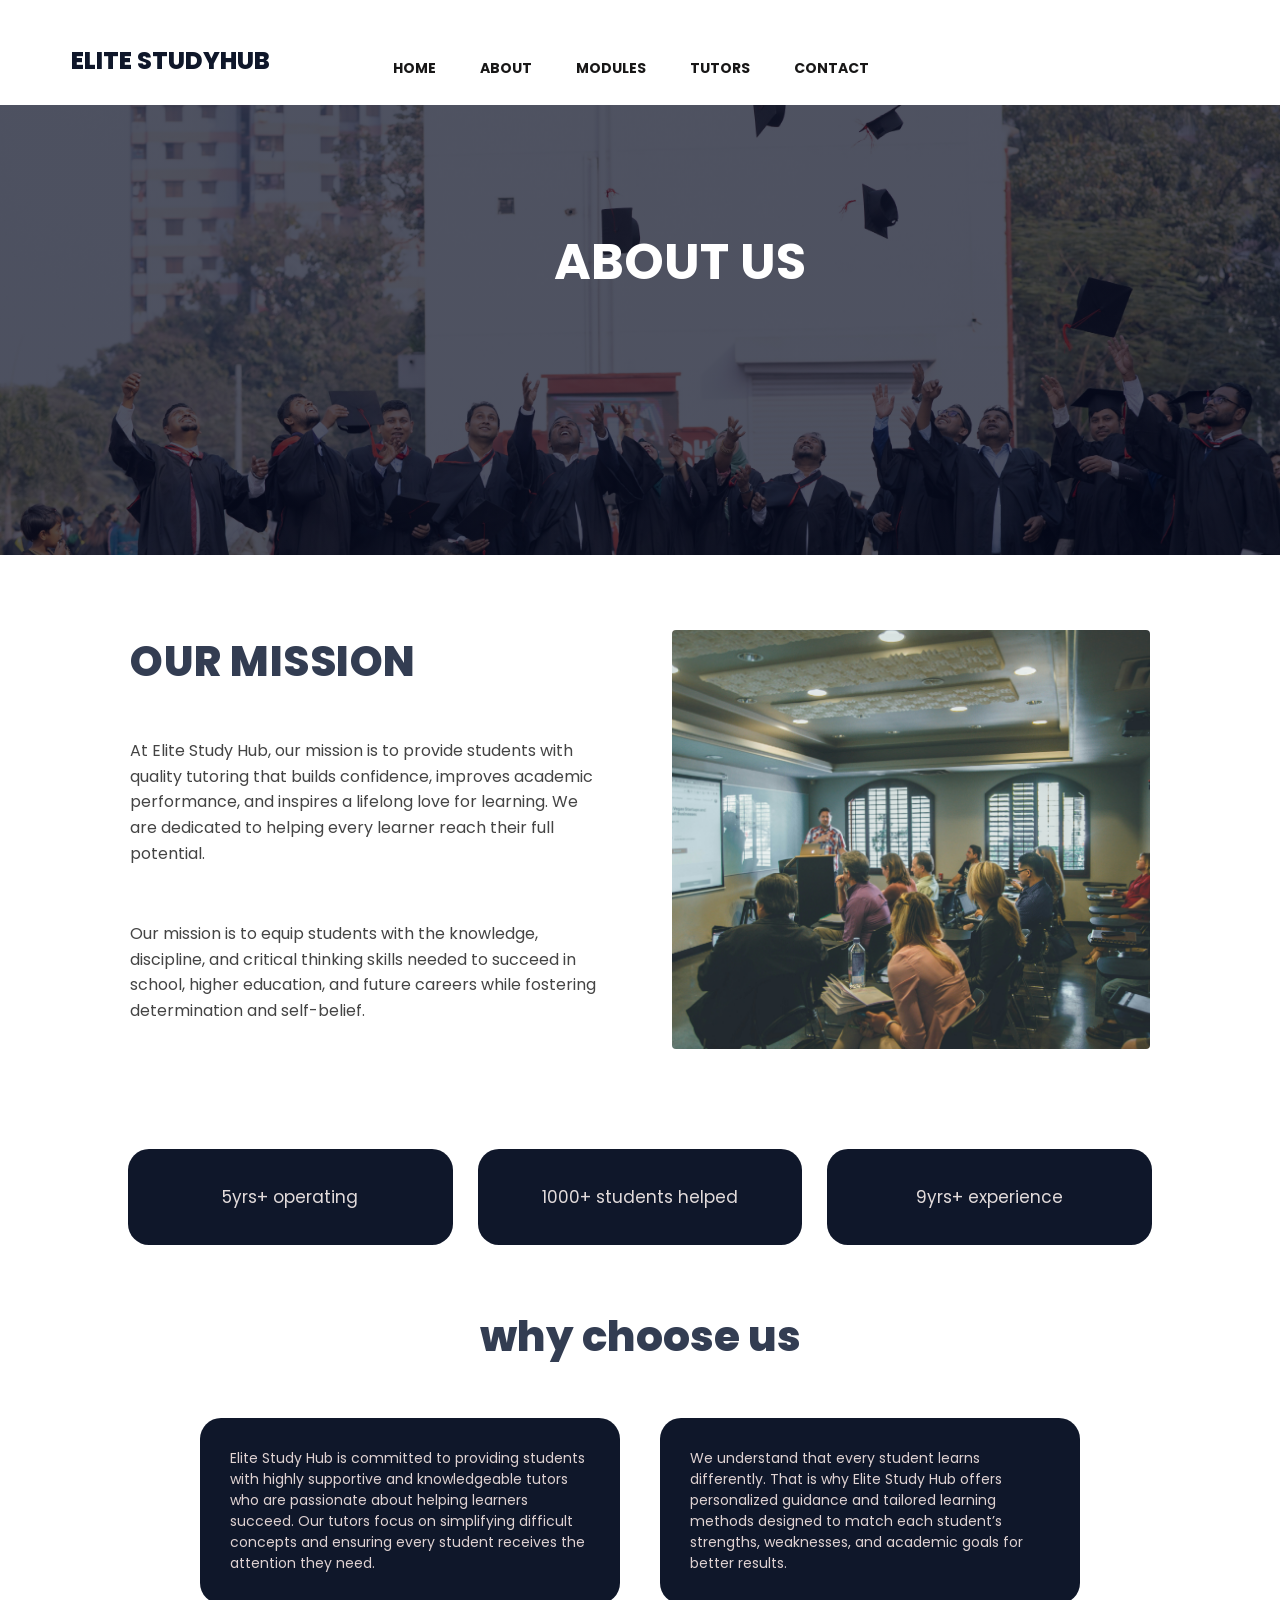
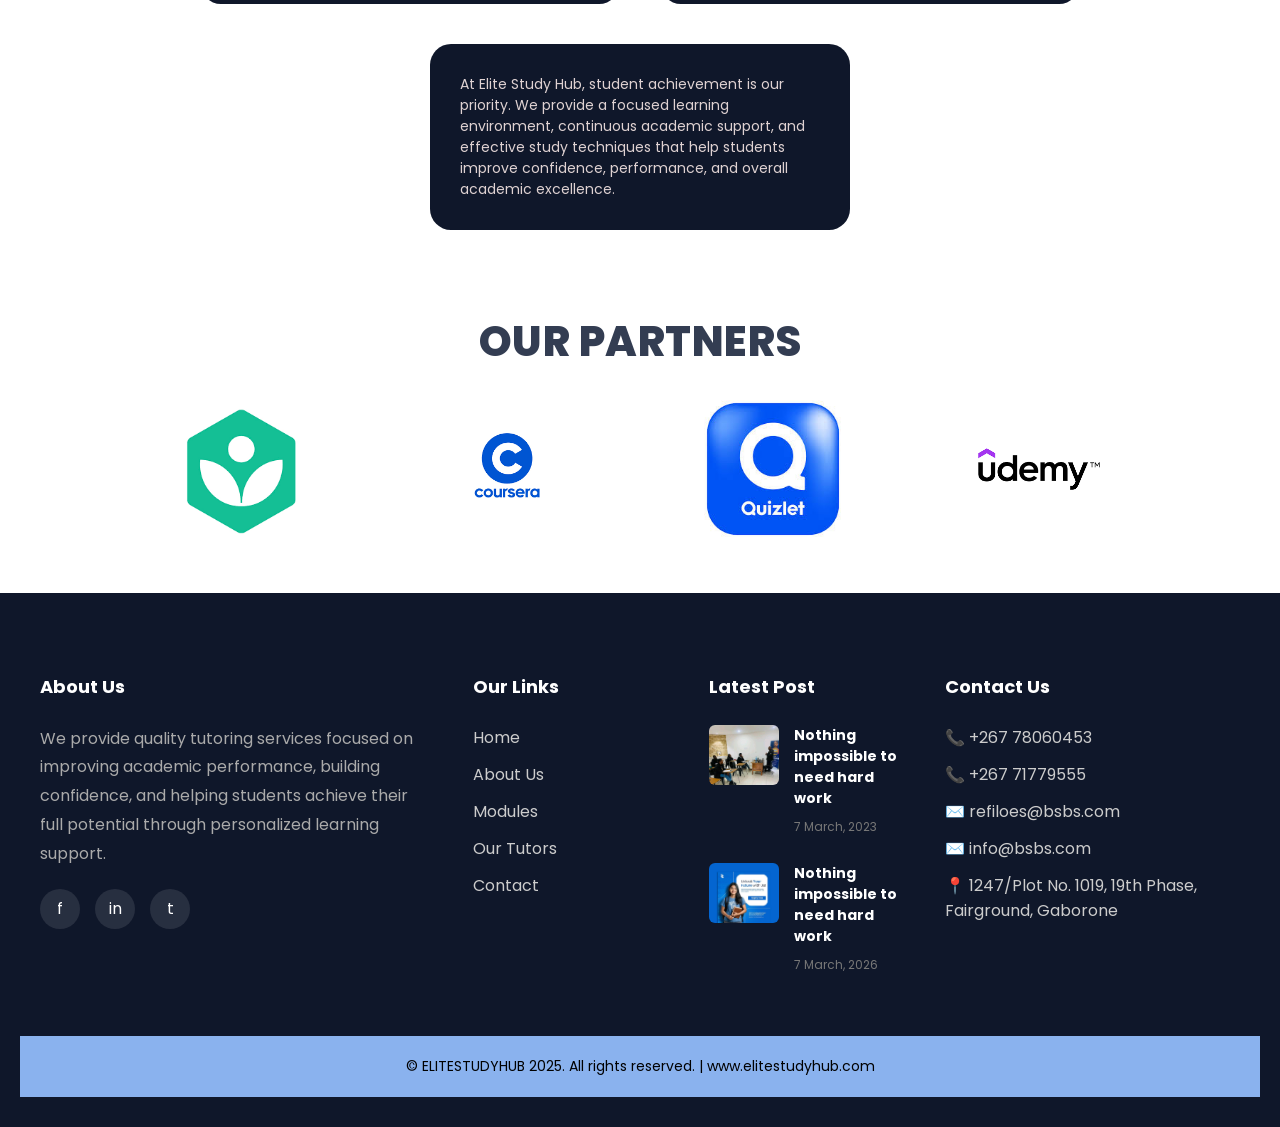
<file: about.html>
<!DOCTYPE html>
<html lang="en">
<head>
    <meta charset="UTF-8">
    <meta name="viewport" content="width=device-width, initial-scale=1.0">
    <title>Elite Study Hub</title>
    <link rel="stylesheet" href="styles2.css">
    <link href="https://fonts.googleapis.com/css2?family=Poppins:ital,wght@0,100;0,200;0,300;0,400;0,500;0,600;0,700;0,800;0,900;1,100;1,200;1,300;1,400;1,500;1,600;1,700;1,800;1,900&display=swap" rel="stylesheet">
<link href="https://fonts.googleapis.com/css2?family=Poppins:ital,wght@0,100;0,200;0,300;0,400;0,500;0,600;0,700;0,800;0,900;1,100;1,200;1,300;1,400;1,500;1,600;1,700;1,800;1,900&display=swap" rel="stylesheet">

</head>
<body>

<!-- NAVBAR -->
<header>
    <nav>
        <div class="logo">ELITE STUDYHUB</div>
        <div class="nav-links">
            <ul>
                <li><a href="index.html">HOME</a></li>
                <li><a href="about.html">ABOUT</a></li>
                <li><a href="modules.html">MODULES</a></li>
                  <li><a href="tutors.html">TUTORS</a></li>
                  <li><a href="contact.html">CONTACT</a></li>
                </ul>
            </div>
    </nav>
</header>

<!-- HERO SECTION -->
<section class="sub-hero">
    <div class="sub-hero-content">
        <h1>ABOUT US</h1>
    </div>
</section>

<!-- CONTENT -->
 <main>
<section class="about-us">
  <div class="row">
    <div class="about-col text-side">
      <h1>OUR MISSION</h1>
      <p>At Elite Study Hub, our mission is to provide students with quality tutoring that builds confidence, improves academic performance, and inspires a lifelong love for learning. We are dedicated to helping every learner reach their full potential.</p>
      <p>Our mission is to equip students with the knowledge, discipline, and critical thinking skills needed to succeed in school, higher education, and future careers while fostering determination and self-belief.</p>
    </div>

    <div class="about-col image-side">
      <img src="images/abt.jpg" alt="Our Mission Image">
    </div> 
  </div>
</section>

 <section class="why-choose-us-container">
    <div class="top-boxes">
        <div class="box">5yrs+ operating</div>
        <div class="box">1000+ students helped</div>
        <div class="box">9yrs+ experience</div>
    </div>

    <h2>why choose us</h2>

    <div class="why-section">
        <div class="text-box">
           Elite Study Hub is committed to providing students with highly supportive and knowledgeable tutors who are passionate about helping learners succeed. Our tutors focus on simplifying difficult concepts and ensuring every student receives the attention they need.
        </div>

        <div class="text-box">
          We understand that every student learns differently. That is why Elite Study Hub offers personalized guidance and tailored learning methods designed to match each student’s strengths, weaknesses, and academic goals for better results.
        </div>

        <div class="text-box">
           At Elite Study Hub, student achievement is our priority. We provide a focused learning environment, continuous academic support, and effective study techniques that help students improve confidence, performance, and overall academic excellence.
        </div>
    </div>
</section>
 
<section class="partners-section">
    <h2 class="centered-header">OUR PARTNERS</h2>
    
    <div class="partners-logo-row">
        <div class="logo-item">
            <a href="https://www.khanacademy.org">
    <img src="images/khan.png" alt="Khan Academy Logo">
</a>
        </div>
        <div class="logo-item">
            <a href="https://www.coursera.org">
    <img src="images/coursera.png" alt="Coursera Logo">
</a>
        </div>
        <div class="logo-item">
            <a href="https://www.quizlet.com">
    <img src="images/quzlet.jpg" alt="Quizlet Logo">
</a>
        </div>
        <div class="logo-item">
            <a href="https://www.udemy.com">
    <img src="images/udemy.png" alt="Udemy Logo">
</a>
        </div>
    </div>
</section>

 </main>

<!-- FOOTER SECTION -->
 <footer class="footer">
        <div class="footer-container">
            <!-- About Us -->
            <div class="footer-col">
                <h3>About Us</h3>
                <p class="about-text">
We provide quality tutoring services focused on improving academic performance, building confidence, and helping students achieve their full potential through personalized learning support.
                </p>
                <div class="social-footer">
                    <a href="https://www.facebook.com/cassper.mt">f</a>
                    <a href="https://www.linkedin.com/in/refiloe-shawn-motsilenyane-b06b78376/">in</a>
                    <a href="https://x.com/SRefwayn">t</a>
                </div>
            </div>
            
            <!-- Our Links -->
            <div class="footer-col">
                <h3>Our Links</h3>
                <ul class="footer-links">
                    <li><a href="index.html">Home</a></li>
                    <li><a href="about.html">About Us</a></li>
                    <li><a href="modules.html">Modules</a></li>
                    <li><a href="tutors.html">Our Tutors</a></li>
                    <li><a href="contact.html">Contact</a></li>
                </ul>
            </div>
            
            <!-- Latest Posts -->
            <div class="footer-col">
                <h3>Latest Post</h3>
                <div class="latest-posts">
                    <div class="post-item">
                        <div class="post-image" style="background-image: url('images/post2.jpg');"></div>
                        <div class="post-info">
                            <h4>Nothing impossible to need hard work</h4>
                            <span>7 March, 2023</span>
                        </div>
                    </div>
                    <div class="post-item">
                        <div class="post-image" style="background-image: url('images/socialmedia.jpg');"></div>
                        <div class="post-info">
                            <h4>Nothing impossible to need hard work</h4>
                            <span>7 March, 2026</span>
                        </div>
                    </div>
                </div>
            </div>
            
            <!-- Contact Us -->
            <div class="footer-col">
                <h3>Contact Us</h3>
                <div class="contact-info-footer">
                    <p>📞 +267 78060453</p>
                    <p>📞 +267 71779555</p>
                    <p>✉️ refiloes@bsbs.com</p>
                    <p>✉️ info@bsbs.com</p>
                    <p>📍 1247/Plot No. 1019, 19th Phase, Fairground, Gaborone </p>
                </div>
            </div>
        </div>
        
        <!-- Copyright -->
        <div class="copyright">
            <p>© ELITESTUDYHUB 2025. All rights reserved. | www.elitestudyhub.com</p>
        </div>
    </footer>
</body>
</html>
</file>
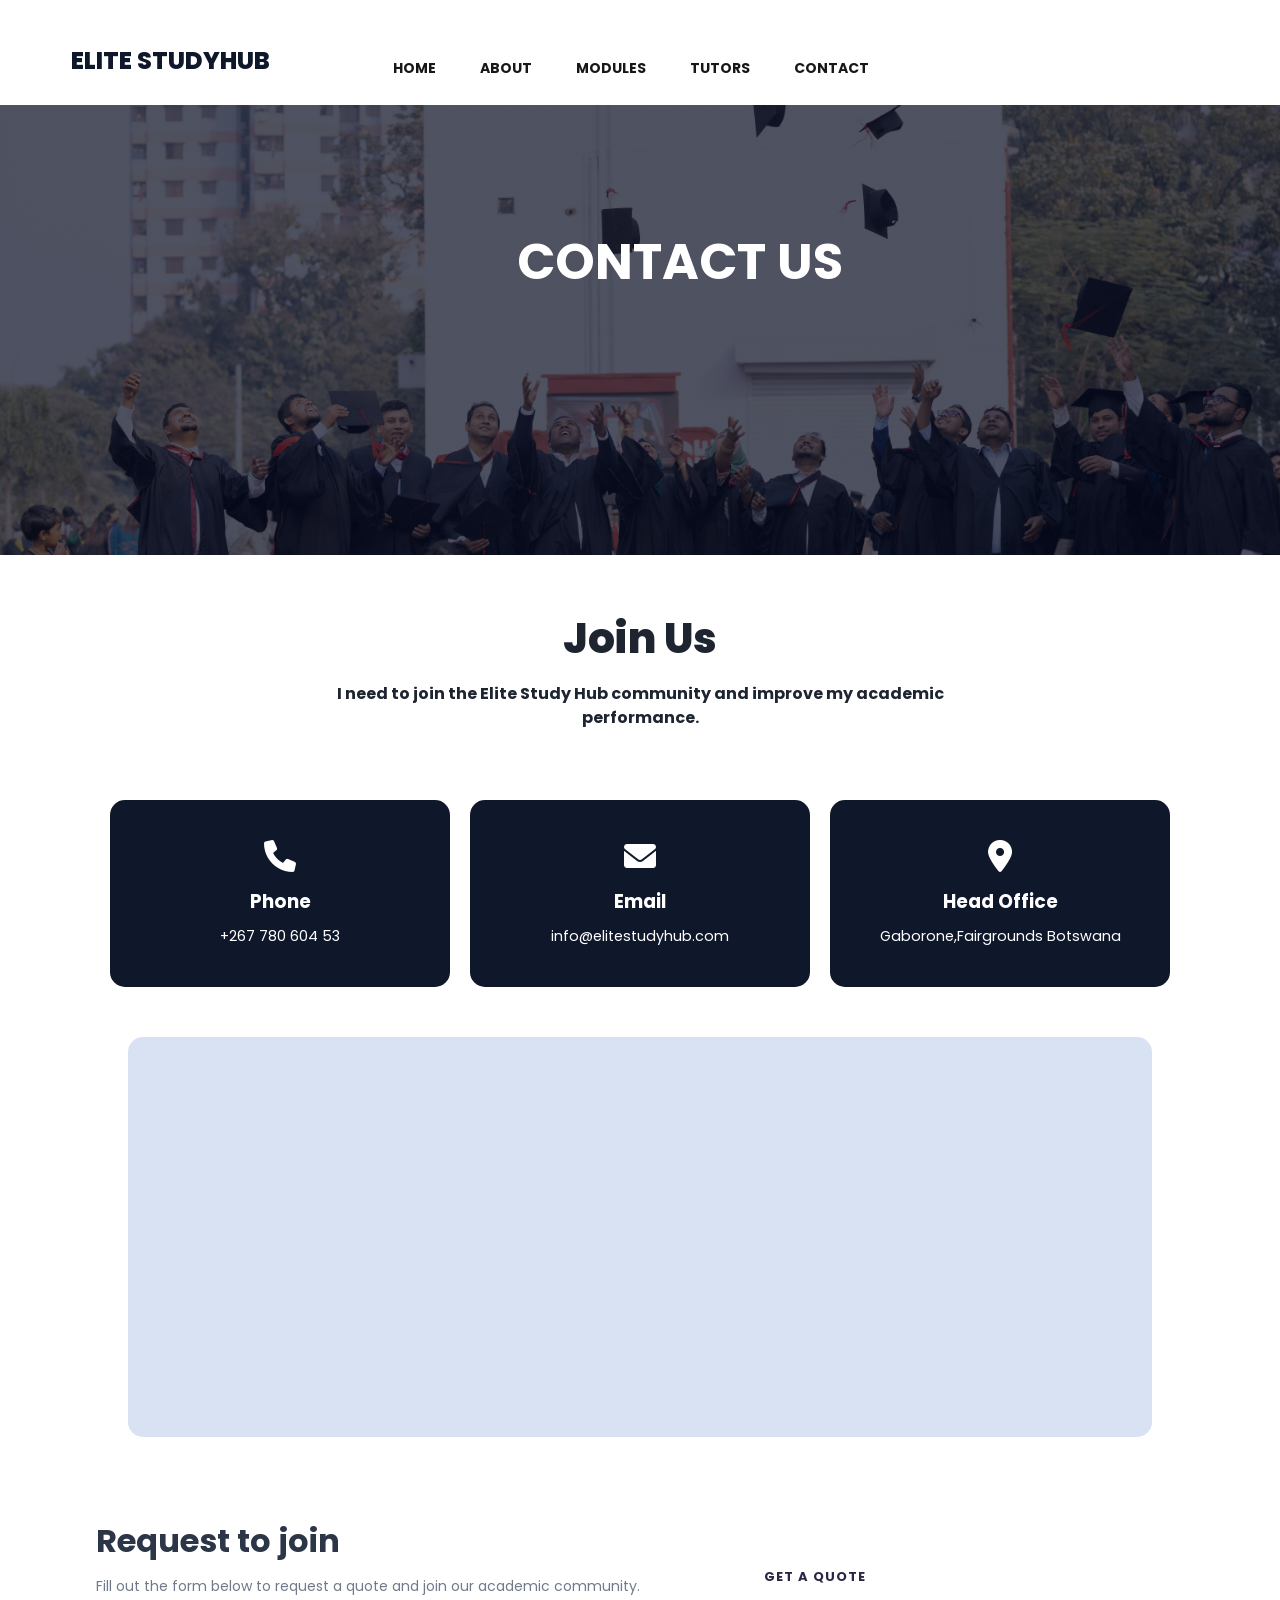
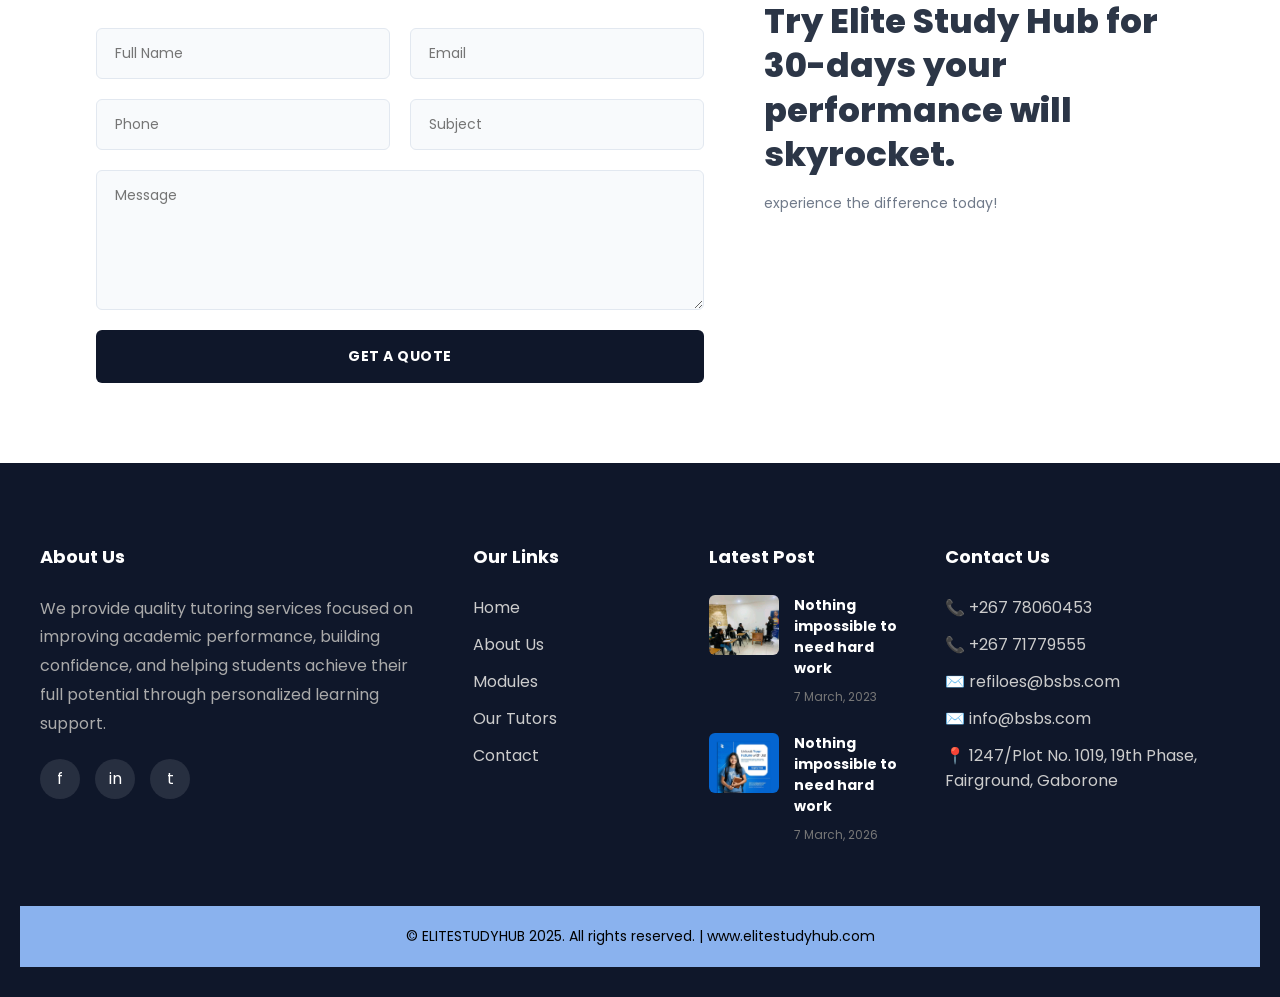
<file: contact.html>
<!DOCTYPE html>
<html lang="en">
<head>
    <meta charset="UTF-8">
    <meta name="viewport" content="width=device-width, initial-scale=1.0">
    <title>Elite Study Hub</title>
    <link rel="stylesheet" href="styles2.css">
    <link href="https://fonts.googleapis.com/css2?family=Poppins:ital,wght@0,100;0,200;0,300;0,400;0,500;0,600;0,700;0,800;0,900;1,100;1,200;1,300;1,400;1,500;1,600;1,700;1,800;1,900&display=swap" rel="stylesheet">
<link href="https://fonts.googleapis.com/css2?family=Poppins:ital,wght@0,100;0,200;0,300;0,400;0,500;0,600;0,700;0,800;0,900;1,100;1,200;1,300;1,400;1,500;1,600;1,700;1,800;1,900&display=swap" rel="stylesheet">
<link rel="stylesheet" href="https://cdnjs.cloudflare.com/ajax/libs/font-awesome/6.0.0/css/all.min.css">
</head>
<body>

<!-- NAVBAR -->
<header>
    <nav>
        <div class="logo">ELITE STUDYHUB</div>
        <div class="nav-links">
                <ul>
                  <li><a href="index.html">HOME</a></li>
                  <li><a href="about.html">ABOUT</a></li>
                  <li><a href="modules.html">MODULES</a></li>
                  <li><a href="tutors.html">TUTORS</a></li>
                  <li><a href="contact.html">CONTACT</a></li>
                </ul>
            </div>
    </nav>
</header>

<!-- HERO SECTION -->
<section class="sub-hero">
    <div class="sub-hero-content">
        <h1>CONTACT US</h1>
    </div>
</section>

<!-- CONTENT -->
 <main>
<div class="join-us-header">
    <h1>Join Us</h1>
    <p>I need to join the Elite Study Hub community and improve my academic performance.</p>
</div>

<!-- CONTACT INFO -->
 <div class="info-container">
        <div class="info-card">
            <i class="fas fa-phone"></i>
            <h3>Phone</h3>
            <p>+267 780 604 53</p>
        </div>
        <div class="info-card">
            <i class="fas fa-envelope"></i>
            <h3>Email</h3>
            <p>info@elitestudyhub.com</p>
        </div>
        <div class="info-card">
            <i class="fas fa-location-dot"></i>
            <h3>Head Office</h3>
            <p>Gaborone,Fairgrounds Botswana</p>
        </div>
    </div>

<!-- MAP SECTION -->
    <section class="location">
        <iframe src="https://www.google.com/maps/embed?pb=!1m17!1m12!1m3!1d14502.028764180506!2d25.87035737094725!3d-24.67508578944597!2m3!1f0!2f0!3f0!3m2!1i1024!2i768!4f13.1!3m2!1m1!2s!5e0!3m2!1sen!2sbw!4v1777108798013!5m2!1sen!2sbw" width="600" height="450" style="border:0;" allowfullscreen="" loading="lazy" referrerpolicy="no-referrer-when-downgrade"></iframe></section>
     </section>

 <!-- FORM SECTION -->
     <section class="form-section">
    <div class="form-left">
        <div class="form-header">
            <h2>Request to join</h2>
            <p>Fill out the form below to request a quote and join our academic community.</p>
        </div>
        
        <form class="contact-form" id="quoteForm">
            <input type="text" placeholder="Full Name" required>
            <input type="email" placeholder="Email" required>
            <input type="text" placeholder="Phone" required>
            <input type="text" placeholder="Subject" required>
            <textarea placeholder="Message" required></textarea>
            <button type="submit" class="btn-submit">Get A Quote</button>
        </form>

        <div class="thank-you-box" id="thankYouMessage">
            <div class="success-icon">✓</div>
            <h3>Thank You!</h3>
            <p>Your request has been sent successfully. Our academic team will reach out to you within 24 hours to help you skyrocket your performance!</p>
        </div>
    </div>

    <div class="trial-box">
        <p>GET A QUOTE</p>
        <h2>Try Elite Study Hub for 30-days your performance will skyrocket.</h2>
        <span>experience the difference today!</span>
    </div>
</section>
    </main>

<!-- FOOTER SECTION -->
 <footer class="footer">
        <div class="footer-container">
            <!-- About Us -->
            <div class="footer-col">
                <h3>About Us</h3>
                <p class="about-text">
We provide quality tutoring services focused on improving academic performance, building confidence, and helping students achieve their full potential through personalized learning support.
                </p>
                <div class="social-footer">
                    <a href="https://www.facebook.com/cassper.mt">f</a>
                    <a href="https://www.linkedin.com/in/refiloe-shawn-motsilenyane-b06b78376/">in</a>
                    <a href="https://x.com/SRefwayn">t</a>
                </div>
            </div>
            
            <!-- Our Links -->
            <div class="footer-col">
                <h3>Our Links</h3>
                <ul class="footer-links">
                    <li><a href="index.html">Home</a></li>
                    <li><a href="about.html">About Us</a></li>
                    <li><a href="modules.html">Modules</a></li>
                    <li><a href="tutors.html">Our Tutors</a></li>
                    <li><a href="contact.html">Contact</a></li>
                </ul>
            </div>
            
            <!-- Latest Posts -->
            <div class="footer-col">
                <h3>Latest Post</h3>
                <div class="latest-posts">
                    <div class="post-item">
                        <div class="post-image" style="background-image: url('images/post2.jpg');"></div>
                        <div class="post-info">
                            <h4>Nothing impossible to need hard work</h4>
                            <span>7 March, 2023</span>
                        </div>
                    </div>
                    <div class="post-item">
                        <div class="post-image" style="background-image: url('images/socialmedia.jpg');"></div>
                        <div class="post-info">
                            <h4>Nothing impossible to need hard work</h4>
                            <span>7 March, 2026</span>
                        </div>
                    </div>
                </div>
            </div>
            
            <!-- Contact Us -->
            <div class="footer-col">
                <h3>Contact Us</h3>
                <div class="contact-info-footer">
                    <p>📞 +267 78060453</p>
                    <p>📞 +267 71779555</p>
                    <p>✉️ refiloes@bsbs.com</p>
                    <p>✉️ info@bsbs.com</p>
                    <p>📍 1247/Plot No. 1019, 19th Phase, Fairground, Gaborone </p>
                </div>
            </div>
        </div>
        
        <!-- Copyright -->
        <div class="copyright">
            <p>© ELITESTUDYHUB 2025. All rights reserved. | www.elitestudyhub.com</p>
        </div>
    </footer>
  <script>
    window.addEventListener('DOMContentLoaded', function() {
        if (window.location.hash === '#quoteForm') {
            const targetForm = document.getElementById('quoteForm');
            if (targetForm) {
                setTimeout(function() {
                    targetForm.scrollIntoView({ 
                        behavior: 'smooth', 
                        block: 'center' 
                    });
                }, 300);
            }
        }
    });

    document.getElementById('quoteForm').addEventListener('submit', function(event) {
    event.preventDefault();
    const formWrapper = document.querySelector('.form-left');
    formWrapper.classList.add('submitted');
    this.reset();
});
</script>
</body>
</html>
</file>
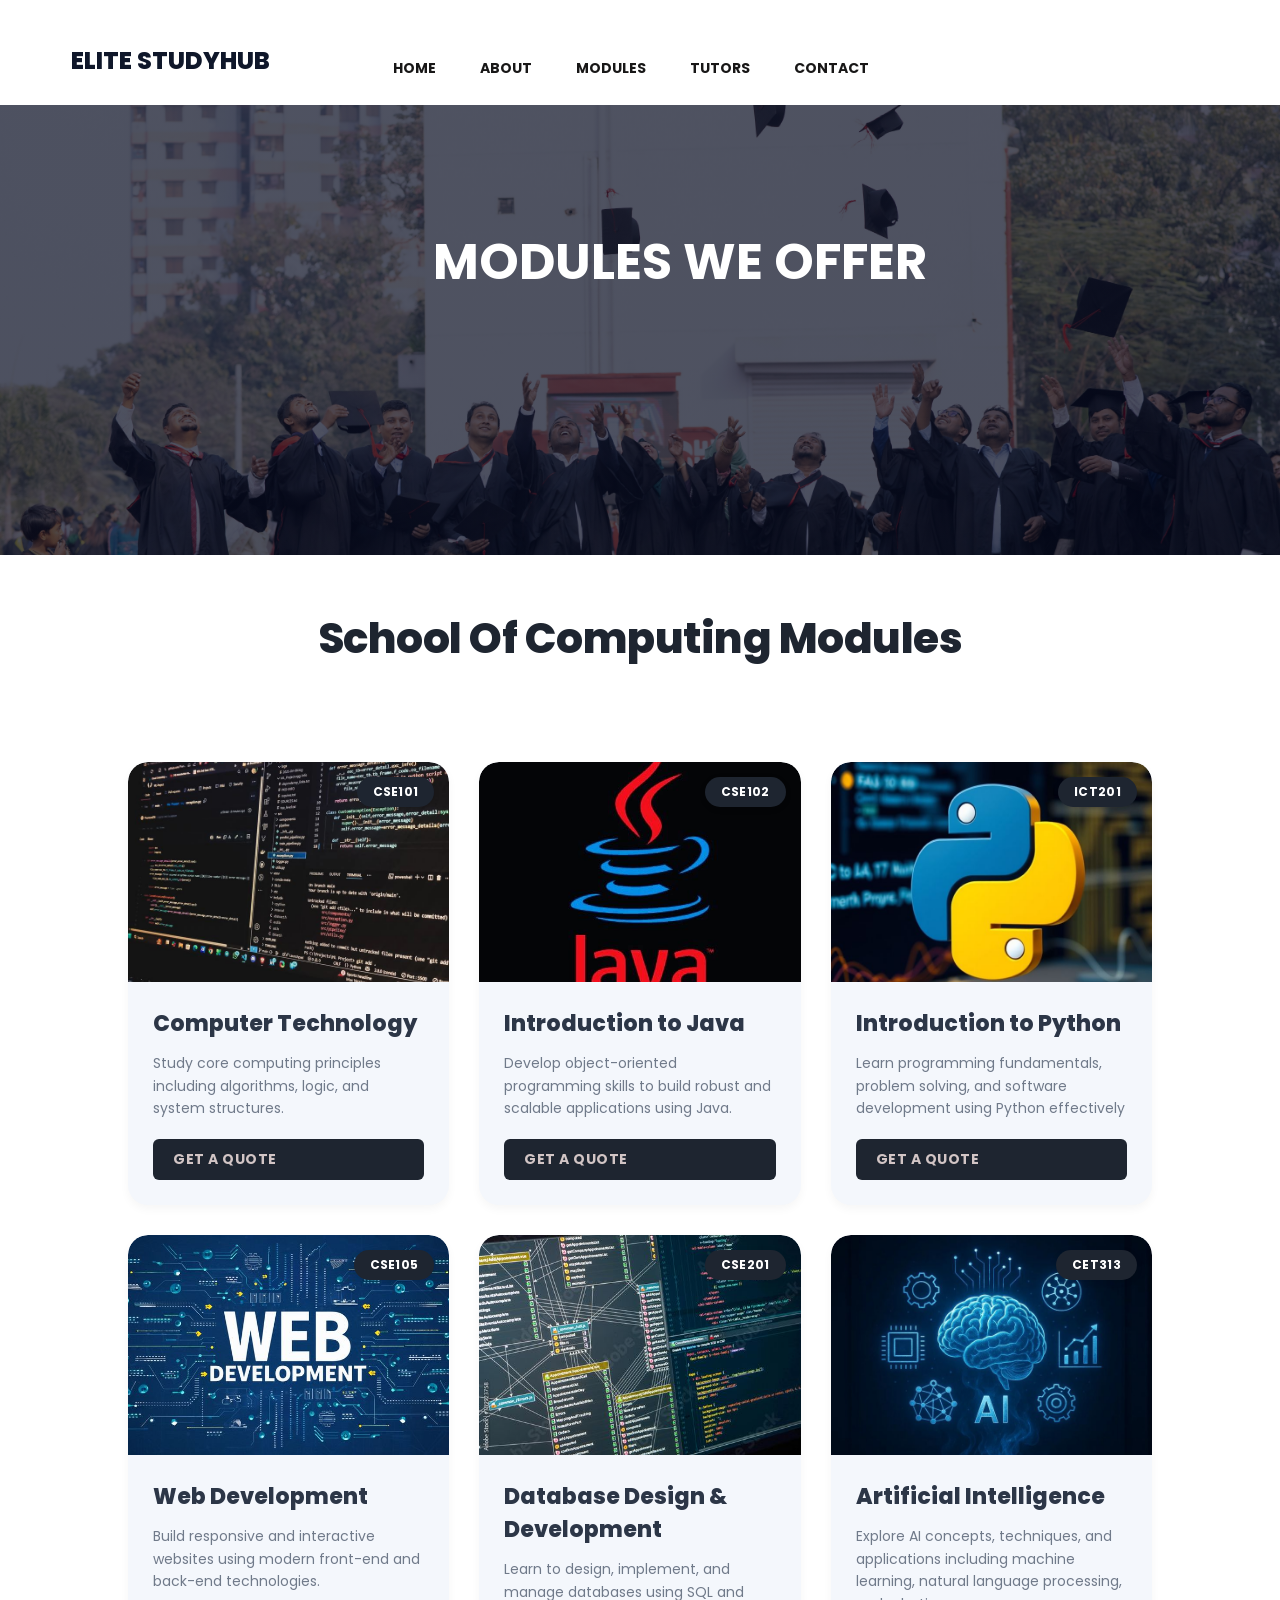
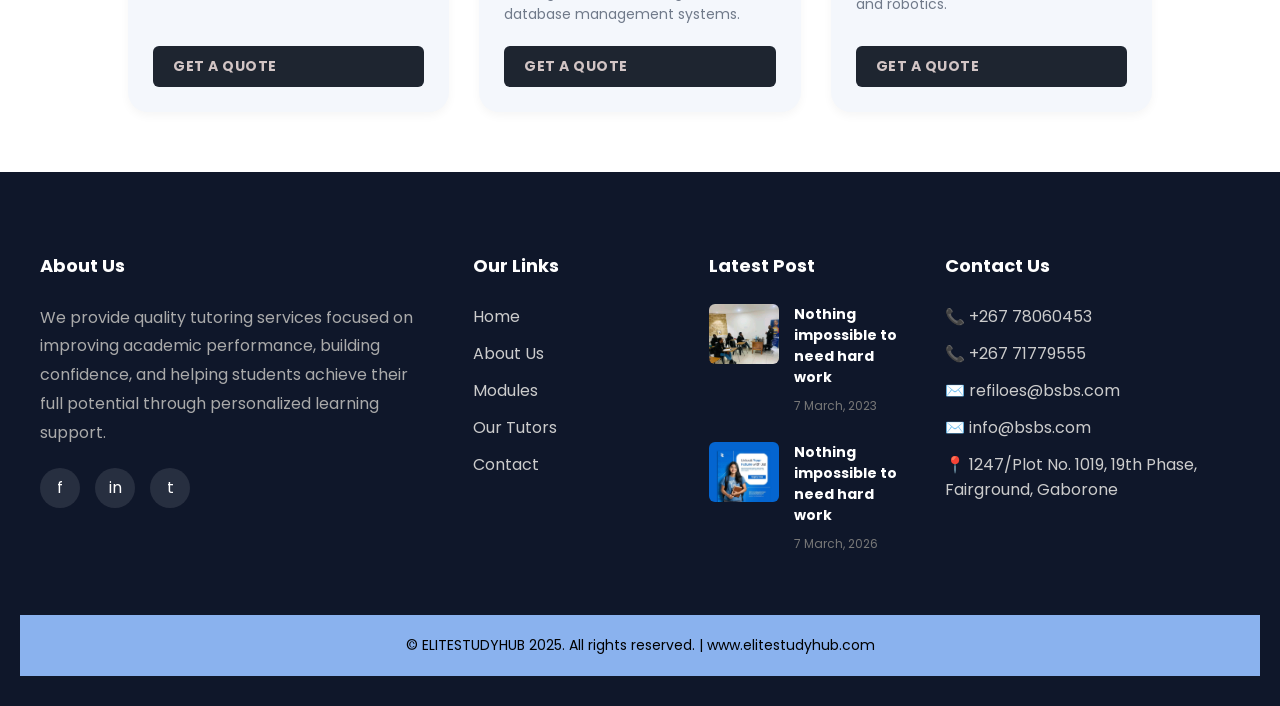
<file: modules.html>
<!DOCTYPE html>
<html lang="en">
<head>
    <meta charset="UTF-8">
    <meta name="viewport" content="width=device-width, initial-scale=1.0">
    <title>Elite Study Hub</title>
    <link rel="stylesheet" href="styles2.css">
    <link href="https://fonts.googleapis.com/css2?family=Poppins:ital,wght@0,100;0,200;0,300;0,400;0,500;0,600;0,700;0,800;0,900;1,100;1,200;1,300;1,400;1,500;1,600;1,700;1,800;1,900&display=swap" rel="stylesheet">
<link href="https://fonts.googleapis.com/css2?family=Poppins:ital,wght@0,100;0,200;0,300;0,400;0,500;0,600;0,700;0,800;0,900;1,100;1,200;1,300;1,400;1,500;1,600;1,700;1,800;1,900&display=swap" rel="stylesheet">

</head>
<body>

<!-- NAVBAR -->
<header>
    <nav>
        <div class="logo">ELITE STUDYHUB</div>
        <div class="nav-links">
            <ul>
              <li><a href="index.html">HOME</a></li>
              <li><a href="about.html">ABOUT</a></li>
              <li><a href="modules.html">MODULES</a></li>
              <li><a href="tutors.html">TUTORS</a></li>
                  <li><a href="contact.html">CONTACT</a></li>
                </ul>
            </div>
    </nav>
</header>

<!-- HERO SECTION -->
<section class="sub-hero">
    <div class="sub-hero-content">
        <h1>MODULES WE OFFER</h1>
    </div>
</section>

<main>
<div class="courses-header">
    <h1>School Of Computing Modules</h1>
</div>

<!-- Courses Section -->
    <section class="courses-section">
        <div class="section-container">
            <div class="courses-grid">
                
                <!-- Course 1 -->
                <div class="course-card">
                    <div class="course-image" style="background-image: url('images/ct.jpeg');">
                        <div class="category-badge">CSE101</div>
                    </div>
                    <div class="course-content">
                        <h3>Computer Technology</h3>
                        <p class="course-description">
                            Study core computing principles including algorithms, logic, and system structures.
                        </p>
                        <a href="contact.html#quoteForm" class="read-more btn-link">Get A Quote</a>
                    </div>
                </div>
                
                <!-- Course 2 -->
                <div class="course-card">
                    <div class="course-image" style="background-image: url('images/java1.jpeg');">
                        <div class="category-badge">CSE102</div>
                    </div>
                    <div class="course-content">
                        <h3>Introduction to Java</h3>
                        <p class="course-description">
                            Develop object-oriented programming skills to build robust and scalable applications using Java.
                        </p>
                        <a href="contact.html#quoteForm" class="read-more btn-link">Get A Quote</a>
                    </div>
                </div>
                
                <!-- Course 3 -->
                <div class="course-card">
                    <div class="course-image" style="background-image: url('images/python.jpeg');">
                        <div class="category-badge">ICT201</div>
                    </div>
                    <div class="course-content">
                        <h3>Introduction to Python</h3>
                        <p class="course-description">
                            Learn programming fundamentals, problem solving, and software development using Python effectively
                        </p>
                        <a href="contact.html#quoteForm" class="read-more btn-link">Get A Quote</a>
                    </div>
                </div>
                
                <!-- Course 4 -->
                <div class="course-card">
                    <div class="course-image" style="background-image: url('images/WMD.jpeg');">
                        <div class="category-badge">CSE105</div>
                    </div>
                    <div class="course-content">
                        <h3>Web Development</h3>
                        <p class="course-description">
                            Build responsive and interactive websites using modern front-end and back-end technologies.
                        </p>
                        <a href="contact.html#quoteForm" class="read-more btn-link">Get A Quote </a>
                    </div>
                </div>
                
                <!-- Course 5 -->
                <div class="course-card">
                    <div class="course-image" style="background-image: url('images/dbms.jpeg');">
                        <div class="category-badge">CSE201</div>
                    </div>
                    <div class="course-content">
                        <h3>Database Design & Development</h3>
                        <p class="course-description">
                            Learn to design, implement, and manage databases using SQL and database management systems.
                        </p>
                        <a href="contact.html#quoteForm" class="read-more btn-link">Get A Quote</a>
                    </div>
                </div>
                
                <!-- Course 6 -->
                <div class="course-card">
                    <div class="course-image" style="background-image: url('images/ai2.jpeg');">
                        <div class="category-badge">CET313</div>
                    </div>
                    <div class="course-content">
                        <h3>Artificial Intelligence</h3>
                        <p class="course-description">
                            Explore AI concepts, techniques, and applications including machine learning, natural language processing, and robotics.
                        </p>
                        <a href="contact.html#quoteForm" class="read-more btn-link">Get A Quote</a>
                    </div>
                </div>
            </div>
        </div>
    </section>
</main>

<!-- FOOTER SECTION -->
 <footer class="footer">
        <div class="footer-container">
            <!-- About Us -->
            <div class="footer-col">
                <h3>About Us</h3>
                <p class="about-text">
We provide quality tutoring services focused on improving academic performance, building confidence, and helping students achieve their full potential through personalized learning support.
                </p>
                <div class="social-footer">
                    <a href="https://www.facebook.com/cassper.mt">f</a>
                    <a href="https://www.linkedin.com/in/refiloe-shawn-motsilenyane-b06b78376/">in</a>
                    <a href="https://x.com/SRefwayn">t</a>
                </div>
            </div>
            
            <!-- Our Links -->
            <div class="footer-col">
                <h3>Our Links</h3>
                <ul class="footer-links">
                    <li><a href="index.html">Home</a></li>
                    <li><a href="about.html">About Us</a></li>
                    <li><a href="modules.html">Modules</a></li>
                    <li><a href="tutors.html">Our Tutors</a></li>
                    <li><a href="contact.html">Contact</a></li>
                </ul>
            </div>
            
            <!-- Latest Posts -->
            <div class="footer-col">
                <h3>Latest Post</h3>
                <div class="latest-posts">
                    <div class="post-item">
                        <div class="post-image" style="background-image: url('images/post2.jpg');"></div>
                        <div class="post-info">
                            <h4>Nothing impossible to need hard work</h4>
                            <span>7 March, 2023</span>
                        </div>
                    </div>
                    <div class="post-item">
                        <div class="post-image" style="background-image: url('images/socialmedia.jpg');"></div>
                        <div class="post-info">
                            <h4>Nothing impossible to need hard work</h4>
                            <span>7 March, 2026</span>
                        </div>
                    </div>
                </div>
            </div>
            
            <!-- Contact Us -->
            <div class="footer-col">
                <h3>Contact Us</h3>
                <div class="contact-info-footer">
                    <p>📞 +267 78060453</p>
                    <p>📞 +267 71779555</p>
                    <p>✉️ refiloes@bsbs.com</p>
                    <p>✉️ info@bsbs.com</p>
                    <p>📍 1247/Plot No. 1019, 19th Phase, Fairground, Gaborone </p>
                </div>
            </div>
        </div>
        
        <!-- Copyright -->
        <div class="copyright">
            <p>© ELITESTUDYHUB 2025. All rights reserved. | www.elitestudyhub.com</p>
        </div>
    </footer>
</body>
</html>
</file>
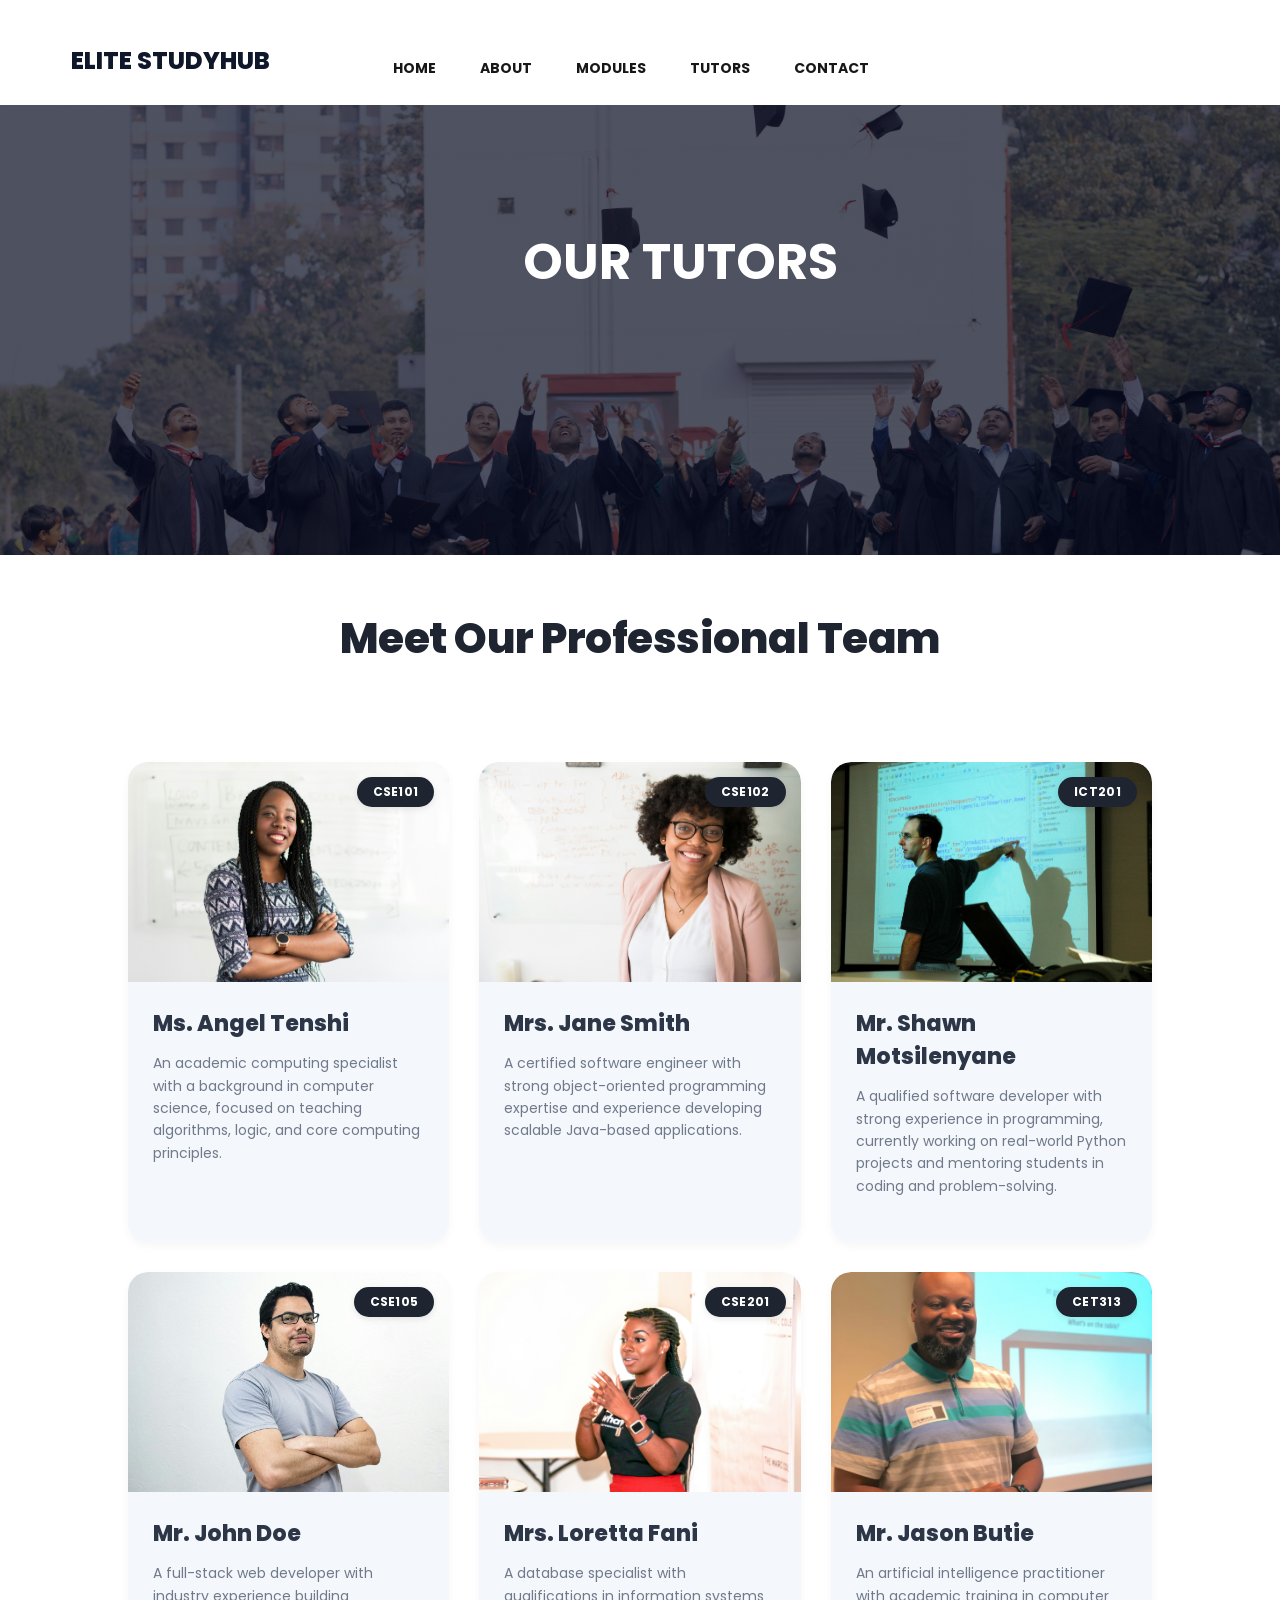
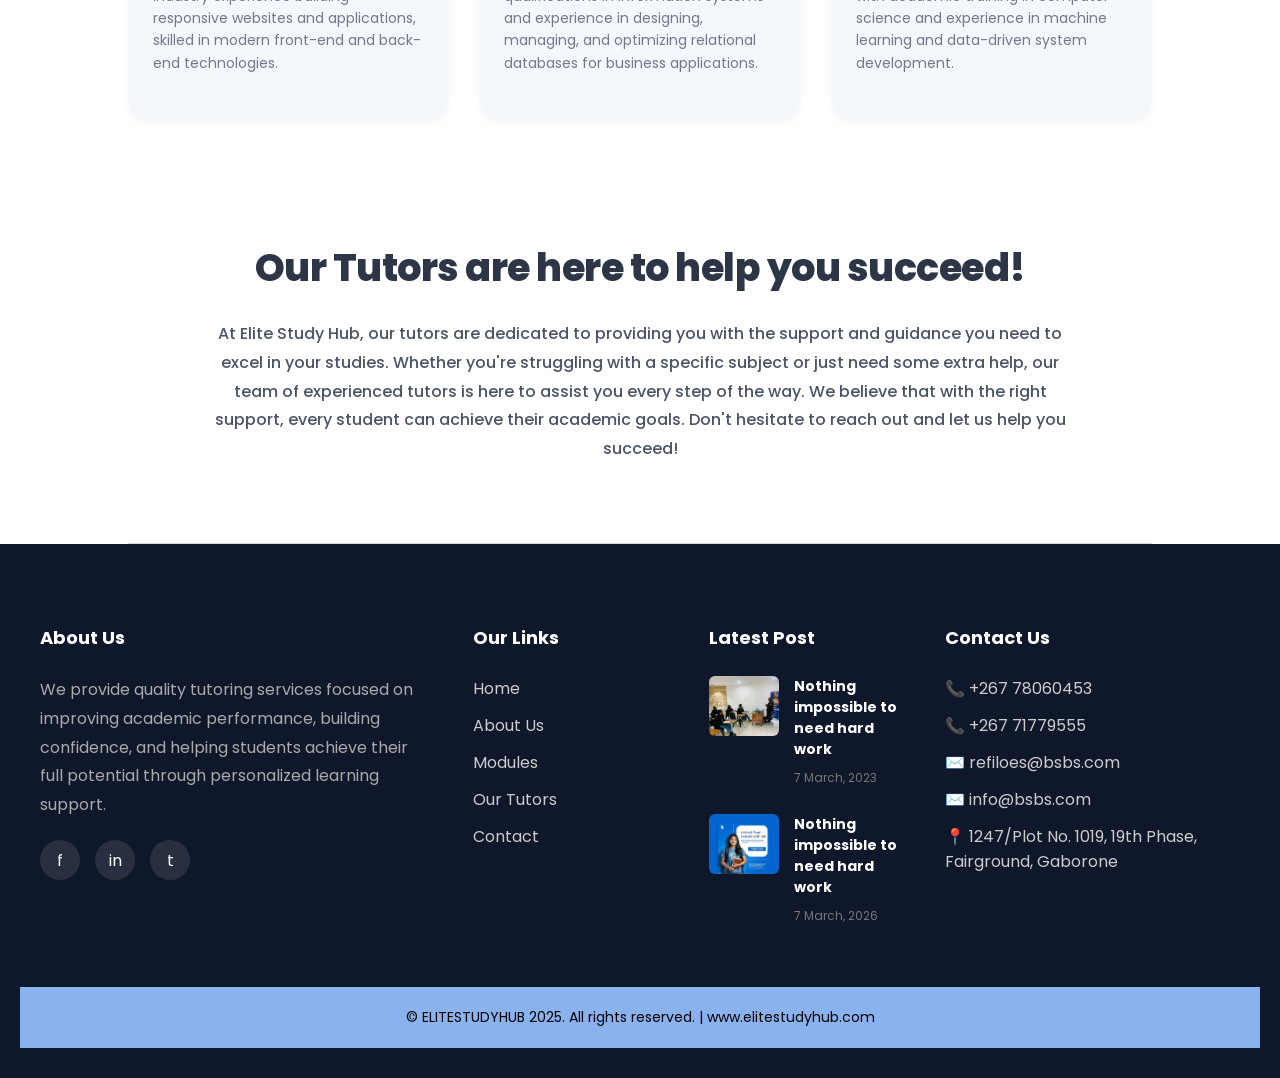
<file: tutors.html>
<!DOCTYPE html>
<html lang="en">
<head>
    <meta charset="UTF-8">
    <meta name="viewport" content="width=device-width, initial-scale=1.0">
    <title>Elite Study Hub</title>
    <link rel="stylesheet" href="styles2.css">
    <link href="https://fonts.googleapis.com/css2?family=Poppins:ital,wght@0,100;0,200;0,300;0,400;0,500;0,600;0,700;0,800;0,900;1,100;1,200;1,300;1,400;1,500;1,600;1,700;1,800;1,900&display=swap" rel="stylesheet">
<link href="https://fonts.googleapis.com/css2?family=Poppins:ital,wght@0,100;0,200;0,300;0,400;0,500;0,600;0,700;0,800;0,900;1,100;1,200;1,300;1,400;1,500;1,600;1,700;1,800;1,900&display=swap" rel="stylesheet">

</head>
<body>

<!-- NAVBAR -->
<header>
    <nav>
        <div class="logo">ELITE STUDYHUB</div>
        <div class="nav-links">
                <ul>
                  <li><a href="index.html">HOME</a></li>
                  <li><a href="about.html">ABOUT</a></li>
                  <li><a href="modules.html">MODULES</a></li>
                  <li><a href="tutors.html">TUTORS</a></li>
                  <li><a href="contact.html">CONTACT</a></li>
                </ul>
            </div>
    </nav>
</header>

<!-- HERO SECTION -->
<section class="sub-hero">
    <div class="sub-hero-content">
        <h1>OUR TUTORS</h1>
    </div>
</section>

<main>
<div class="tutors-header">
    <h1>Meet Our Professional Team</h1>
</div>

<!-- Courses Section -->
    <section class="courses-section">
        <div class="section-container">
            <div class="courses-grid">
                
                <!-- Tutor 1 -->
                <div class="course-card">
                    <div class="course-image" style="background-image: url('images/tenshi.jpg');">
                        <div class="category-badge">CSE101</div>
                    </div>
                    <div class="course-content">
                        <h3>Ms. Angel Tenshi</h3>
                        <p class="course-description">
                           An academic computing specialist with a background in computer science, focused on teaching algorithms, logic, and core computing principles.
                        </p>
                    </div>
                </div>
                
                <!-- Tutor 2 -->
                <div class="course-card">
                    <div class="course-image" style="background-image: url('images/jane.jpg');">
                        <div class="category-badge">CSE102</div>
                    </div>
                    <div class="course-content">
                        <h3>Mrs. Jane Smith</h3>
                        <p class="course-description">
                            A certified software engineer with strong object-oriented programming expertise and experience developing scalable Java-based applications.
                        </p>
                    </div>
                </div>
                
                <!-- Tutor 3 -->
                <div class="course-card">
                    <div class="course-image" style="background-image: url('images/tutorm1.jpg');">
                        <div class="category-badge">ICT201</div>
                    </div>
                    <div class="course-content">
                        <h3>Mr. Shawn Motsilenyane</h3>
                        <p class="course-description">
                            A qualified software developer with strong experience in programming, currently working on real-world Python projects and mentoring students in coding and problem-solving.
                        </p>
                    </div>
                </div>
                
                <!-- Tutor 4 -->
                <div class="course-card">
                    <div class="course-image" style="background-image: url('images/SIRR.jpg');">
                        <div class="category-badge">CSE105</div>
                    </div>
                    <div class="course-content">
                        <h3>Mr. John Doe</h3>
                        <p class="course-description">
                          A full-stack web developer with industry experience building responsive websites and applications, skilled in modern front-end and back-end technologies.
                        </p>
                    </div>
                </div>
                
                <!-- Tutor 5 -->
                <div class="course-card">
                    <div class="course-image" style="background-image: url('images/fani.jpg');">
                        <div class="category-badge">CSE201</div>
                    </div>
                    <div class="course-content">
                        <h3>Mrs. Loretta Fani</h3>
                        <p class="course-description">
                            A database specialist with qualifications in information systems and experience in designing, managing, and optimizing relational databases for business applications.
                        </p>
                    </div>
                </div>
                
                <!-- Tutor 6 -->
                <div class="course-card">
                    <div class="course-image" style="background-image: url('images/butie2.jpg');">
                        <div class="category-badge">CET313</div>
                    </div>
                    <div class="course-content">
                        <h3>Mr. Jason Butie</h3>
                        <p class="course-description">
                           An artificial intelligence practitioner with academic training in computer science and experience in machine learning and data-driven system development.
                        </p>
                    </div>
                </div>
            </div>
        </div>
    </section>

<!-- TEAM MESSAGE -->
    <section class="team-message">
        <div class="message-container">
            <h2>Our Tutors are here to help you succeed!</h2>
            <p>
                At Elite Study Hub, our tutors are dedicated to providing you with the support and guidance you need to excel in your studies. Whether you're struggling with a specific subject or just need some extra help, our team of experienced tutors is here to assist you every step of the way. We believe that with the right support, every student can achieve their academic goals. Don't hesitate to reach out and let us help you succeed!
            </p>
        </div>
    </section>
</main>

<!-- FOOTER SECTION -->
 <footer class="footer">
        <div class="footer-container">
            <!-- About Us -->
            <div class="footer-col">
                <h3>About Us</h3>
                <p class="about-text">
We provide quality tutoring services focused on improving academic performance, building confidence, and helping students achieve their full potential through personalized learning support.
                </p>
                <div class="social-footer">
                    <a href="https://www.facebook.com/cassper.mt">f</a>
                    <a href="https://www.linkedin.com/in/refiloe-shawn-motsilenyane-b06b78376/">in</a>
                    <a href="https://x.com/SRefwayn">t</a>
                </div>
            </div>
            
            <!-- Our Links -->
            <div class="footer-col">
                <h3>Our Links</h3>
                <ul class="footer-links">
                    <li><a href="index.html">Home</a></li>
                    <li><a href="about.html">About Us</a></li>
                    <li><a href="modules.html">Modules</a></li>
                    <li><a href="tutors.html">Our Tutors</a></li>
                    <li><a href="contact.html">Contact</a></li>
                </ul>
            </div>
            
            <!-- Latest Posts -->
            <div class="footer-col">
                <h3>Latest Post</h3>
                <div class="latest-posts">
                    <div class="post-item">
                        <div class="post-image" style="background-image: url('images/post2.jpg');"></div>
                        <div class="post-info">
                            <h4>Nothing impossible to need hard work</h4>
                            <span>7 March, 2023</span>
                        </div>
                    </div>
                    <div class="post-item">
                        <div class="post-image" style="background-image: url('images/socialmedia.jpg');"></div>
                        <div class="post-info">
                            <h4>Nothing impossible to need hard work</h4>
                            <span>7 March, 2026</span>
                        </div>
                    </div>
                </div>
            </div>
            
            <!-- Contact Us -->
            <div class="footer-col">
                <h3>Contact Us</h3>
                <div class="contact-info-footer">
                    <p>📞 +267 78060453</p>
                    <p>📞 +267 71779555</p>
                    <p>✉️ refiloes@bsbs.com</p>
                    <p>✉️ info@bsbs.com</p>
                    <p>📍 1247/Plot No. 1019, 19th Phase, Fairground, Gaborone </p>
                </div>
            </div>
        </div>
        
        <!-- Copyright -->
        <div class="copyright">
            <p>© ELITESTUDYHUB 2025. All rights reserved. | www.elitestudyhub.com</p>
        </div>
    </footer>
</body>
</html>
</file>
<file: styles2.css>
* {
    margin: 0;
    padding: 0;
    box-sizing: border-box;
    font-family: "Poppins", sans-serif;
}

/* NAVBAR */
header {
    background: white;
    padding: 15px 50px;
    border-bottom: 1px solid #eee;
}

nav ul {
    display: flex;
    list-style: none;
    gap: 20px;
    cursor: pointer;
}

nav{
    display: flex;
    padding: 2% 6%;
    justify-content: space-between;
    align-items: center;
}

.nav-links{
    list-style: none;
    display: inline-block;
    padding: 8px 12px;
    position: center;
    text-align: right;
    padding-right: 40px;
}

.nav-links ul{
    margin-right: 6.3cm;
    padding-bottom: 10px;
    position: center    ;
    }
.nav-links ul li{
    list-style: none;
    display: inline-block;
    padding: 8px 12px;
    position: relative;
}

.nav-links ul li a{
    color: rgb(24, 23, 23);
    text-decoration: none;
    font-size: 14px;
    font-weight: 650;
    transition: color 0.2s ease;
    text-align: center;
    }
.nav-links ul li::after{
    content: '';
    width: 0%;
    height: 2px;
    background: #0f172a;
    display: block;
    margin: auto;
    transition: 0.5s;
}
.nav-links ul li:hover::after{
    width: 100%;}

.nav-links a:hover {
    color:  #30519d;
}
.logo {
    color:  #0f172a;
    font-size: 24px;
    font-weight: 800;
    margin-top: -25px;
    margin-left: -50px;
}

.btn {
    padding: 10px 15px;
    border: none;
    background: rgb(71, 185, 230);
    color: white;
    cursor: pointer;
}
.courses {
    display: flex;
    flex-direction: column;   /* Stacks the h1 and the p vertically */
    align-items: center;       /* Centers them horizontally on the screen */
    text-align: center;        /* Ensures text wraps perfectly in the center */
    width: 100%;
    padding: 60px 20px 20px 20px; /* Generous top breathing room */
    box-sizing: border-box;
    font-family: 'Montserrat', sans-serif;
}

/* Main Bold Title */
.courses h1 {
    font-size: 42px;           /* Large, premium display size */
    font-weight: 800;          /* Extra bold/heavy weight matching the mockup image */
    color: #1e2530;            /* Rich dark slate tint */
    margin: 0 0 12px 0;        /* Tight gap separating the title from the text below */
    letter-spacing: -0.5px;
}

/* HERO */
.hero {
    height: 75vh;
    background-image:  linear-gradient(rgba(4, 9, 30, 0.7), rgba(4, 9, 30, 0.7)), url(images/arie.jpg);
    background-size: cover;
    background-position: center;
    display: flex;
    align-items: center;
    color: white;
    padding-left: 80px;
    margin-top: -50px;
    position: relative;
    top: 8px;
}

.hero-content h1 {
    font-size: 50px;
    margin: 15px 0;
}

.btn-primary {
    padding: 12px 24px;
    background: #b7c3de;
    border: none;
    color: white;
    font-weight: 700;
    margin-top: 27px;
    cursor: pointer;
    display: inline-block;
    text-decoration: none;
    text-align: center;
    border-radius: 6px;
    transition: background-color 0.3s ease, 
                transform 0.3s cubic-bezier(0.25, 0.46, 0.45, 0.94), 
                box-shadow 0.3s ease;
}

.btn-primary:hover {
    background: #9aaec7;
    transform: translateY(-3px);
    box-shadow: 0 6px 15px rgba(183, 195, 222, 0.4);
}

.btn-primary:active {
    transform: translateY(-1px);
    box-shadow: 0 3px 8px rgba(183, 195, 222, 0.4);
}

/* COURSES */

.courses {
    width: 80%;
    margin: auto;
    text-align: center;
    padding-top: 50px;
}

.courses h1 {
    font-size: 36px;
    font-weight: 700;
    text-transform: uppercase;
    margin-bottom: 30px;
}

.grid-3-col {
    display: flex;
    justify-content: space-between;
    gap: 20px;
}

.card {
    flex-basis: 31%;
    background: #fdfdfd;
    border: 1px inset #d6cece; 
    padding: 20px;
    box-sizing: border-box;
    transition: transform 0.3s ease, box-shadow 0.3s ease; 
    cursor: pointer;
    display: flex;
    align-items: center;
    min-height: 170px;
    border-radius: 9px;
}

.card p {
    font-size: 14px;
    color:#0f172a;
    line-height: 1.6;
    text-align: left;
}

.card:hover {
    transform: translateY(-10px); 
    box-shadow: 0 10px 20px rgba(0,0,0,0.2); 
    background: #6e737d; 

}

.facilities {
    width: 80%;
    margin: 50px auto;
    text-align: center;
    font-family: 'Montserrat', sans-serif;
}

.facilities h2 {
    font-size: 42px;
    color: #333d52;
    margin-bottom: 40px;
    letter-spacing: 1px;
}

.flex-container {
    display: flex;
    align-items: flex-start;
    justify-content: center;
    gap: 50px;
}

.facility-image {
    flex: 1;
    max-width: 500px;
}

.facility-image img {
    width: 100%;
    height: auto;
    border-radius: 4px;
    background-color: #f0f0f0;
}

.facility-text {
    flex: 1;
    text-align: left;
    display: flex;
    flex-direction: column;
    gap: 30px;
}

.facility-text p {
    font-size: 16px;
    line-height: 1.5;
    color: #444;
    margin: 0;
}
.features {
    display: flex;
    justify-content: space-around;
    padding: 40px;
    background: #f7f7f7;
}

.feature-box {
    text-align: center;
    width: 30%;
}

.testimonials {
    padding: 60px 20px;
    text-align: center;
    background-color: #0f172a; 
}

.testimonials h2 {
    font-size: 48px;
    font-weight: 700;
    text-transform: lowercase;
    color: #abacad;
    margin-bottom: 50px;
}

.testimonial-grid {
    display: flex;
    flex-wrap: wrap; 
    justify-content: center; 
    gap: 30px; 
    max-width: 1000px;
    margin: 0 auto;
}

.testimonial-item {
    flex: 0 1 420px; 
    background-color: #c2c3c5; 
    border-radius: 60px;
    padding: 30px;
    display: flex;
    align-items: center;
    gap: 20px;
    text-align: left;
    min-height: 165px;
    box-sizing: border-box;
    transition: all 0.3s ease-in-out;
    cursor: pointer;
    box-shadow: 0 4px 6px rgba(0, 0, 0, 0.05);
    border-radius: 4px;
}

.avatar {
    width: 60px;
    height: 60px;
    background-color: #333; 
    border-radius: 50%; 
    flex-shrink: 0; 
    position: relative;
    overflow: hidden;
}

.testimonial-item p {
    font-size: 14px;
    line-height: 1.4;
    color: #000;
    margin: 0;
}

.testimonial-item.centered {
    margin: 0 auto; 
}

.cta {
    background-image: linear-gradient(rgba(0, 0, 0, 0.5), rgba(0, 0, 0, 0.5)), url('images/ref.jpg');
    background-size: cover;
    background-position: center;
    width: 80%;
    margin: 80px auto;
    padding: 80px 50px;
    border-radius: 4px;
    text-align: left;
    box-sizing: border-box;
    display: flex;
    flex-direction: column;
    gap: 25px;
}

.cta h1 {
    color: #fff; 
    font-size: 42px;
    font-weight: 800; 
    line-height: 1.2;
    max-width: 650px; 
}

.btn-cta {
    display: inline-block;
    width: fit-content;
    text-decoration: none;
    color: #fff; 
    border: 1px solid #fff; 
    padding: 12px 60px;
    font-size: 14px;
    font-weight: 600;
    background: transparent;
    transition: all 0.3s ease; 
}

.btn-cta:hover {
    background-color: #fff; 
    color: #000; 
    transform: translateY(-3px);
}

@media (max-width: 1024px) {
    header {
        padding: 15px 30px;
    }

    nav {
        padding: 2% 4%;
    }

    .nav-links ul {
        margin-right: 0;
    }

    .hero {
        height: 60vh;
        padding-left: 40px;
    }

    .hero-content h1 {
        font-size: 40px;
    }

    .courses, .facilities, .cta {
        width: 90%;
    }

    .grid-3-col {
        gap: 15px;
    }

    .card {
        flex-basis: 48%;
    }

    .testimonial-grid {
        gap: 20px;
    }

    .testimonial-item {
        flex: 0 1 45%;
    }
}

@media (max-width: 768px) {
    nav {
        flex-direction: column;
        gap: 20px;
        text-align: center;
    }

    .nav-links {
        padding-right: 0;
        text-align: center;
    }

    .nav-links ul {
        flex-direction: column;
        gap: 15px;
    }

    .logo {
        margin-top: 0;
        margin-left: 0;
    }

    .hero {
        height: auto;
        padding: 60px 20px;
        justify-content: center;
        text-align: center;
    }

    .hero-content h1 {
        font-size: 32px;
    }

    .grid-3-col {
        flex-direction: column;
        gap: 20px;
    }

    .card {
        flex-basis: 100%;
    }

    .flex-container {
        flex-direction: column;
        align-items: center;
        gap: 30px;
    }

    .facility-image {
        max-width: 100%;
    }

    .facility-text {
        text-align: center;
    }

    .features {
        flex-direction: column;
        align-items: center;
        gap: 30px;
        padding: 40px 20px;
    }

    .feature-box {
        width: 100%;
    }

    .testimonial-item {
        flex: 0 1 100%;
    }

    .cta {
        padding: 50px 30px;
        text-align: center;
        align-items: center;
    }

    .cta h1 {
        font-size: 28px;
    }

    .btn-cta {
        width: 100%;
        box-sizing: border-box;
        padding: 12px 0;
    }
}
/* Footer */
        .footer {
            background: #0f172a;
            color: #ccc;
            padding: 80px 20px 30px;
        }
        
        .footer-container {
            max-width: 1200px;
            margin: 0 auto;
            display: grid;
            grid-template-columns: 2fr 1fr 1fr 1.5fr;
            gap: 40px;
        }
        
        .footer-col h3 {
            color: white;
            margin-bottom: 25px;
            font-size: 18px;
        }
        
        .about-text {
            color: #aaa;
            line-height: 1.8;
        }
        
        .footer-links {
            list-style: none;
        }
        
        .footer-links li {
            margin-bottom: 12px;
        }
        
        .footer-links a {
            color: #ccc;
            text-decoration: none;
            transition: color 0.3s;
        }
        
        .footer-links a:hover {
            color: #332419;
        }
        
        .latest-posts {
            display: flex;
            flex-direction: column;
            gap: 25px;
        }
        
        .post-item {
            display: flex;
            gap: 15px;
        }
        
        .post-image {
            width: 70px;
            height: 60px;
            background-size: cover;
            border-radius: 6px;
            flex-shrink: 0;
        }
        
        .post-info h4 {
            font-size: 14px;
            color: white;
            margin-bottom: 4px;
        }
        
        .post-info span {
            font-size: 12px;
            color: #777;
        }
        
        .contact-info-footer {
            color: #ccc;
        }
        
        .contact-info-footer p {
            margin-bottom: 12px;
            display: flex;
            align-items: center;
            gap: 10px;
        }
        
        .social-footer {
            display: flex;
            gap: 15px;
            margin-top: 20px;
        }
        
        .social-footer a {
            width: 40px;
            height: 40px;
            background: rgba(255,255,255,0.1);
            border-radius: 50%;
            display: flex;
            align-items: center;
            justify-content: center;
            color: white;
            text-decoration: none;
        }
        
        .copyright {
            background: #8ab2ee;
            color: rgb(0, 0, 0);
            text-align: center;
            padding: 20px 0;
            margin-top: 60px;
            font-size: 14px;
        }

@media (max-width: 1024px) {
    .footer {
        padding: 60px 30px 30px;
    }

    .footer-container {
        grid-template-columns: 1fr 1fr;
        gap: 30px;
    }
}

@media (max-width: 600px) {
    .footer {
        padding: 40px 20px 20px;
    }

    .footer-container {
        grid-template-columns: 1fr;
        gap: 35px;
    }

    .footer-col h3 {
        margin-bottom: 15px;
    }

    .latest-posts {
        gap: 20px;
    }

    .copyright {
        margin-top: 40px;
        padding: 15px 10px;
    }
}

/* ABOUT US */

.sub-hero {
    height: 50vh;
    width: 100%;
    background-image: linear-gradient(rgba(4, 9, 30, 0.7), rgba(4, 9, 30, 0.7)), url(images/about.jpg);
    background-size: cover;
    background-position: center;
    text-align: center;
    color: #fff; 
    padding-left: 80px;
    margin-top: -50px;
    position: relative;
    top: 8px;
}

.sub-hero h1{
    font-size: 50px;
    padding-top: 10%;
}

.about-us {
    margin: auto;
    width: 80%;
    padding-top: 60px;
    padding-bottom: 50px;
}

.about-col{
    padding: 30px 2px;
    flex-basis: 48%;
}

.about-col img{
    width: 80%;
    height: 50%;
    margin-left: 35px;
    float: right;
}

.about-col h1{
    padding-top: 0;
}

.about-col p{
    padding: 15px 0 25px;
}

.about-us {
    width: 80%;
    margin: 80px auto;
    font-family: 'Montserrat', sans-serif;
    box-sizing: border-box;
}

.row {
    display: flex;
    align-items: stretch;
    justify-content: space-between;
    gap: 60px;
    margin-top: -87px;
}

.about-col {
    flex: 1;
}

.text-side {
    text-align: left;
    display: flex;
    flex-direction: column;
    justify-content: center;
}

.text-side h1 {
    font-size: 42px;
    font-weight: 800;
    color: #333d52;
    margin-bottom: 30px;
    letter-spacing: 0.5px;
}

.text-side p {
    font-size: 16px;
    line-height: 1.6;
    color: #444;
    margin-bottom: 15px;
}

.text-side p:last-child {
    margin-bottom: 0;
}

.image-side img {
    width: 100%;
    height: 100%;
    object-fit: cover;
    display: block;
    border-radius: 4px;
    background-color: #d9e2f3;
    min-height: 400px;
}

.why-choose-us-container {
    width: 80%;
    margin: 80px auto;
    text-align: center;
    font-family: 'Montserrat', sans-serif;
    box-sizing: border-box;
}

.top-boxes {
    display: flex;
    justify-content: space-between;
    gap: 25px;
    margin-bottom: 60px;
    margin-top: -60px;
}

.top-boxes .box {
    flex: 1;
    background-color: #0f172a;
    border-radius: 21px;
    padding: 35px 20px;
    font-size: 17px;
    font-weight: 400;
    color: #e2dbdb;
    display: flex;
    align-items: center;
    justify-content: center;
}

.why-choose-us-container h2 {
    font-size: 42px;
    font-weight: 800;
    color: #333d52;
    text-transform: lowercase;
    margin-bottom: 50px;
}

.why-section {
    display: flex;
    flex-wrap: wrap;
    justify-content: center;
    gap: 40px;
    max-width: 950px;
    margin: 0 auto;
}

.text-box {
    flex: 0 1 420px;
    background-color: #0f172a;
    border-radius: 21px;
    padding: 30px;
    text-align: left;
    font-size: 14px;
    line-height: 1.5;
    color: #dfd2d2;
    box-sizing: border-box;
    min-height: 140px;
    transition: transform 0.3s ease, box-shadow 0.3s ease;
}

.text-box:hover {
    transform: translateY(-5px);
    box-shadow: 0 8px 16px rgba(0,0,0,0.1);
}

.partners-section {
    width: 80%;
    margin: 80px auto;
    text-align: center;
    font-family: 'Montserrat', sans-serif;
    box-sizing: border-box;
}

.centered-header {
    font-size: 42px;
    font-weight: 800;
    color: #333d52;
    margin-bottom: 60px;
    letter-spacing: 0.5px;
}

.partners-grid {
    display: flex;
    justify-content: space-around;
    align-items: center;
    gap: 30px;
    flex-wrap: wrap;
}

.partners-logo-row {
    display: flex;
    justify-content: space-around;
    align-items: center;
    gap: 40px;
    flex-wrap: wrap;
}

.logo-item {
    width: 160px;
    height: 80px;
    display: flex;
    align-items: center;
    justify-content: center;
    background: transparent;
    box-sizing: border-box;
    cursor: pointer;
}

.logo-item img {
    max-width: 100%;
    max-height: 100%;
    object-fit: contain;
    background: transparent;
}

.logo-item:hover img {
    opacity: 1;
    filter: grayscale(0%);
    transform: scale(1.08);
}

@media (max-width: 1024px) {
    .row {
        gap: 40px;
    }

    .text-side h1 {
        font-size: 36px;
    }

    .top-boxes {
        gap: 15px;
    }

    .top-boxes .box {
        font-size: 15px;
        padding: 25px 15px;
    }

    .why-choose-us-container h2,
    .centered-header {
        font-size: 36px;
    }

    .why-section {
        gap: 20px;
    }

    .text-box {
        flex: 0 1 45%;
    }
}

@media (max-width: 768px) {
    .sub-hero {
        padding-left: 20px;
        height: 30vh;
    }

    .sub-hero h1 {
        font-size: 36px;
        padding-top: 15%;
    }

    .about-us,
    .why-choose-us-container,
    .partners-section {
        width: 90%;
        margin: 50px auto;
    }

    .row {
        flex-direction: column;
        gap: 30px;
        margin-top: 0;
    }

    .text-side {
        text-align: center;
    }

    .text-side h1 {
        font-size: 32px;
        margin-bottom: 20px;
    }

    .image-side img {
        min-height: 300px;
    }

    .top-boxes {
        flex-direction: column;
        gap: 15px;
        margin-top: 0;
    }

    .why-choose-us-container h2,
    .centered-header {
        font-size: 32px;
        margin-bottom: 30px;
    }

    .text-box {
        flex: 0 1 100%;
        min-height: auto;
    }

    .partners-logo-row {
        gap: 30px;
        justify-content: center;
    }

    .logo-item {
        width: 140px;
        height: 70px;
    }
}

  /* contact */
.join-us-header {
    display: flex;
    flex-direction: column;
    align-items: center;
    text-align: center;
    width: 100%;
    padding: 60px 20px 20px 20px;
    box-sizing: border-box;
    font-family: 'Montserrat', sans-serif;
}

.join-us-header h1 {
    font-size: 42px;
    font-weight: 800;
    color: #1e2530;
    margin: 0 0 12px 0;
    letter-spacing: -0.5px;
}

.join-us-header p {
    font-size: 16px;
    font-weight: 700;
    color: #1e2530;
    max-width: 650px;
    line-height: 1.5;
    margin: 0;
}

.info-container {
    max-width: 1100px;
    margin: 50px auto 50px;
    display: grid;
    grid-template-columns: repeat(auto-fit, minmax(300px, 1fr));
    gap: 20px;
    padding: 0 20px;
}

.info-card {
    background: #0f172a;
    color: white;
    padding: 40px;
    border-radius: 15px;
    text-align: center;
    transition: transform 0.3s ease;
}

.info-card:hover {
    transform: translateY(-5px);
}

.info-card i {
    color: var(--primary-orange);
    font-size: 2rem;
    margin-bottom: 15px;
}

.info-card h3 { 
    margin-bottom: 10px; 
}

.info-card p { 
    color: var(--text-gray); 
    font-size: 0.9rem; 
}

.location {
    width: 80%;
    margin: 40px auto;
    padding: 0px;
    background-color: #d9e2f3; 
    border: none;
    border-radius: 15px; 
    overflow: hidden;
}

.location iframe {
    width: 100%;
    height: 400px;
    display: block;
    border-radius: 10px;
}

.form-section {
    display: flex;
    justify-content: space-between;
    align-items: flex-start;
    gap: 60px;
    width: 85%;
    max-width: 1200px;
    margin: 80px auto;
    font-family: 'Montserrat', sans-serif;
    box-sizing: border-box;
}

.form-left {
    flex: 1;
    min-width: 50%;
}

.form-header h2 {
    width: 100%;
    font-size: 32px;
    font-weight: 700;
    color: #2c3647;
    margin: 0 0 10px 0;
}

.form-header p {
    font-size: 14px;
    line-height: 1.6;
    color: #707a8a;
    margin: 0 0 30px 0;
}

.contact-form {
    display: grid;
    grid-template-columns: repeat(2, 1fr);
    gap: 20px;
}

.contact-form input,
.contact-form textarea {
    width: 100%;
    padding: 14px 18px;
    font-size: 14px;
    font-family: inherit;
    background-color: #f8fafc;
    border: 1px solid #e2e8f0;
    border-radius: 6px;
    box-sizing: border-box;
    color: #334155;
    transition: border-color 0.2s ease, box-shadow 0.2s ease;
}

.contact-form input:focus,
.contact-form textarea:focus {
    outline: none;
    border-color: #0f172a;
    background-color: #ffffff;
}

.contact-form textarea,
.contact-form .btn-submit {
    grid-column: span 2; 
}

.contact-form textarea {
    height: 140px;
    resize: vertical;
}

.btn-submit {
    background-color: #0f172a;
    color: #ffffff;
    font-size: 14px;
    font-weight: 700;
    text-transform: uppercase;
    letter-spacing: 0.5px;
    border: none;
    padding: 16px;
    border-radius: 6px;
    cursor: pointer;
    transition: background-color 0.2s ease, transform 0.1s ease;
}

.btn-submit:hover {
    background-color: #5f4f4d;
}

.btn-submit:active {
    transform: scale(0.99);
}

.trial-box {
    flex: 1;
    max-width: 420px;
    padding-top: 50px;
}

.trial-box p {
    color: #292746;
    font-weight: 700;
    font-size: 13px;
    letter-spacing: 1px;
    text-transform: uppercase;
    margin: 0 0 12px 0;
}

.trial-box h2 {
    font-size: 34px;
    font-weight: 800;
    line-height: 1.3;
    color: #2c3647;
    margin: 0 0 16px 0;
}

.trial-box span {
    display: block;
    font-size: 14px;
    line-height: 1.6;
    color: #707a8a;
}

.thank-you-box {
    display: none;
    text-align: center;
    padding: 40px 20px;
    background-color: #f8fafc;
    border: 2px dashed #11d85a;
    border-radius: 12px;
    box-sizing: border-box;
    animation: popIn 0.4s cubic-bezier(0.175, 0.885, 0.32, 1.275) forwards;
}

.success-icon {
    width: 60px;
    height: 60px;
    background-color: #2ec4b6;
    color: white;
    font-size: 30px;
    font-weight: bold;
    line-height: 60px;
    border-radius: 50%;
    margin: 0 auto 20px auto;
}

.thank-you-box h3 {
    font-size: 26px;
    color: #2c3647;
    margin: 0 0 10px 0;
    font-weight: 800;
}

.thank-you-box p {
    font-size: 15px;
    line-height: 1.6;
    color: #707a8a;
    margin: 0;
}

.form-left.submitted #quoteForm {
    display: none;
}

.form-left.submitted #thankYouMessage {
    display: block;
}

@keyframes popIn {
    0% {
        opacity: 0;
        transform: scale(0.9) translateY(10px);
    }
    100% {
        opacity: 1;
        transform: scale(1) translateY(0);
    }
}

@media (max-width: 768px) {
    .form-section {
        flex-direction: column-reverse;
        gap: 40px;
    }
    
    .trial-box {
        max-width: 100%;
        padding-top: 0;
    }
    
    .contact-form {
        grid-template-columns: 1fr;
    }
    
    .contact-form textarea,
    .contact-form .btn-submit {
        grid-column: span 1;
    }
}

 /* modules & our tutors */
 .tutors-header {
    display: flex;
    flex-direction: column;
    align-items: center;
    text-align: center;
    width: 100%;
    padding: 60px 20px 20px 20px;
    box-sizing: border-box;
    font-family: 'Montserrat', sans-serif;
}

.tutors-header h1 {
    font-size: 42px;
    font-weight: 800;
    color: #1e2530;
    margin: 0 0 12px 0;
    letter-spacing: -0.5px;
}

.courses-header {
    display: flex;
    flex-direction: column;
    align-items: center;
    text-align: center;
    width: 100%;
    padding: 60px 20px 20px 20px;
    box-sizing: border-box;
    font-family: 'Montserrat', sans-serif;
}

.courses-header h1 {
    font-size: 42px;
    font-weight: 800;
    color: #1e2530;
    margin: 0 0 12px 0;
    letter-spacing: -0.5px;
}

.courses-section {
    width: 80%;
    margin: 60px auto;
    font-family: 'Montserrat', sans-serif;
    box-sizing: border-box;
}

.section-container {
    max-width: 1200px;
    margin: 0 auto;
}

.courses-grid {
    display: grid;
    grid-template-columns: repeat(auto-fit, minmax(320px, 1fr));
    gap: 30px;
}

.course-card {
    background-color: #f4f7fc;
    border-radius: 20px;
    overflow: hidden;
    box-shadow: 0 4px 10px rgba(0, 0, 0, 0.04);
    display: flex;
    flex-direction: column;
    transition: transform 0.35s cubic-bezier(0.25, 0.46, 0.45, 0.94), 
                box-shadow 0.35s ease;
    cursor: pointer;
}

.course-card:hover {
    transform: translateY(-8px);
    box-shadow: 0 15px 30px rgba(51, 61, 82, 0.12);
}

.course-image {
    height: 220px;
    background-size: cover;
    background-position: center;
    background-repeat: no-repeat;
    position: relative;
    border-top-left-radius: 20px;
    border-top-right-radius: 20px;
}

.course-card:nth-child(1) .course-image { background-color: #2b70c9; }
.course-card:nth-child(2) .course-image { background-color: #d17b41; }
.course-card:nth-child(3) .course-image { background-color: #283347; }
.course-card:nth-child(4) .course-image { background-color: #4a5c7a; }
.course-card:nth-child(5) .course-image { background-color: #5c88bf; }
.course-card:nth-child(6) .course-image { background-color: #e08c53; }

.category-badge {
    position: absolute;
    top: 15px;
    right: 15px;
    background-color: #1e2530;
    color: #ffffff;
    font-size: 12px;
    font-weight: 700;
    padding: 6px 16px;
    border-radius: 20px;
    letter-spacing: 0.3px;
    box-shadow: 0 2px 6px rgba(0, 0, 0, 0.1);
}

.course-content {
    padding: 25px;
    text-align: left;
    display: flex;
    flex-direction: column;
    flex-grow: 1;
}

.course-content h3 {
    font-size: 22px;
    font-weight: 800;
    color: #2c3647;
    margin: 0 0 12px 0;
}

.course-description {
    font-size: 14px;
    line-height: 1.6;
    color: #707a8a;
    margin: 0 0 20px 0;
    flex-grow: 1;
}

.btn-link {
    display: inline-block;
    background-color: #1e2530;
    color: #d2c5c5;
    padding: 10px 20px;
    font-size: 14px;
    font-weight: 700;
    text-decoration: none;
    text-transform: uppercase;
    letter-spacing: 0.5px;
    border-radius: 6px;
    transition: background-color 0.2s ease, transform 0.1s ease;
}

.btn-link:hover {
    background-color: #abc0f2;
    color: #ffffff;
    transform: translateY(-2px);
}

.team-message {
    width: 100%;
    background-color: #ffffff;
    padding: 60px 0 80px 0;
    box-sizing: border-box;
    font-family: 'Montserrat', sans-serif;
    position: relative;
}

.message-container {
    max-width: 900px;
    margin: 0 auto;
    padding: 0 20px;
    text-align: center;
}

.message-container h2 {
    font-size: 38px;
    font-weight: 800;
    color: #2c3647;
    margin: 0 0 24px 0;
    letter-spacing: -0.5px;
}

.message-container p {
    font-size: 16px;
    line-height: 1.8;
    color: #4a5568;
    margin: 0;
    font-weight: 500;
}

.team-message::after {
    content: '';
    position: absolute;
    bottom: 0;
    left: 10%;
    width: 80%;
    height: 1px;
    background-color: #333d52;
    opacity: 0.2;
}

@media (max-width: 1024px) {
    .tutors-header h1,
    .courses-header h1 {
        font-size: 36px;
    }

    .courses-section {
        width: 90%;
        margin: 40px auto;
    }

    .courses-grid {
        grid-template-columns: repeat(auto-fit, minmax(280px, 1fr));
        gap: 20px;
    }

    .message-container {
        max-width: 90%;
    }

    .message-container h2 {
        font-size: 32px;
    }
}

@media (max-width: 768px) {
    .tutors-header,
    .courses-header {
        padding: 40px 20px 10px 20px;
    }

    .tutors-header h1,
    .courses-header h1 {
        font-size: 30px;
    }

    .courses-section {
        width: 95%;
        margin: 30px auto;
    }

    .courses-grid {
        grid-template-columns: 1fr;
        gap: 25px;
    }

    .course-image {
        height: 200px;
    }

    .course-content {
        padding: 20px;
    }

    .course-content h3 {
        font-size: 20px;
    }

    .btn-link {
        width: 100%;
        text-align: center;
        box-sizing: border-box;
    }

    .team-message {
        padding: 40px 0 50px 0;
    }

    .message-container h2 {
        font-size: 26px;
        margin-bottom: 16px;
    }

    .message-container p {
        font-size: 15px;
        line-height: 1.7;
    }
}
</file>
